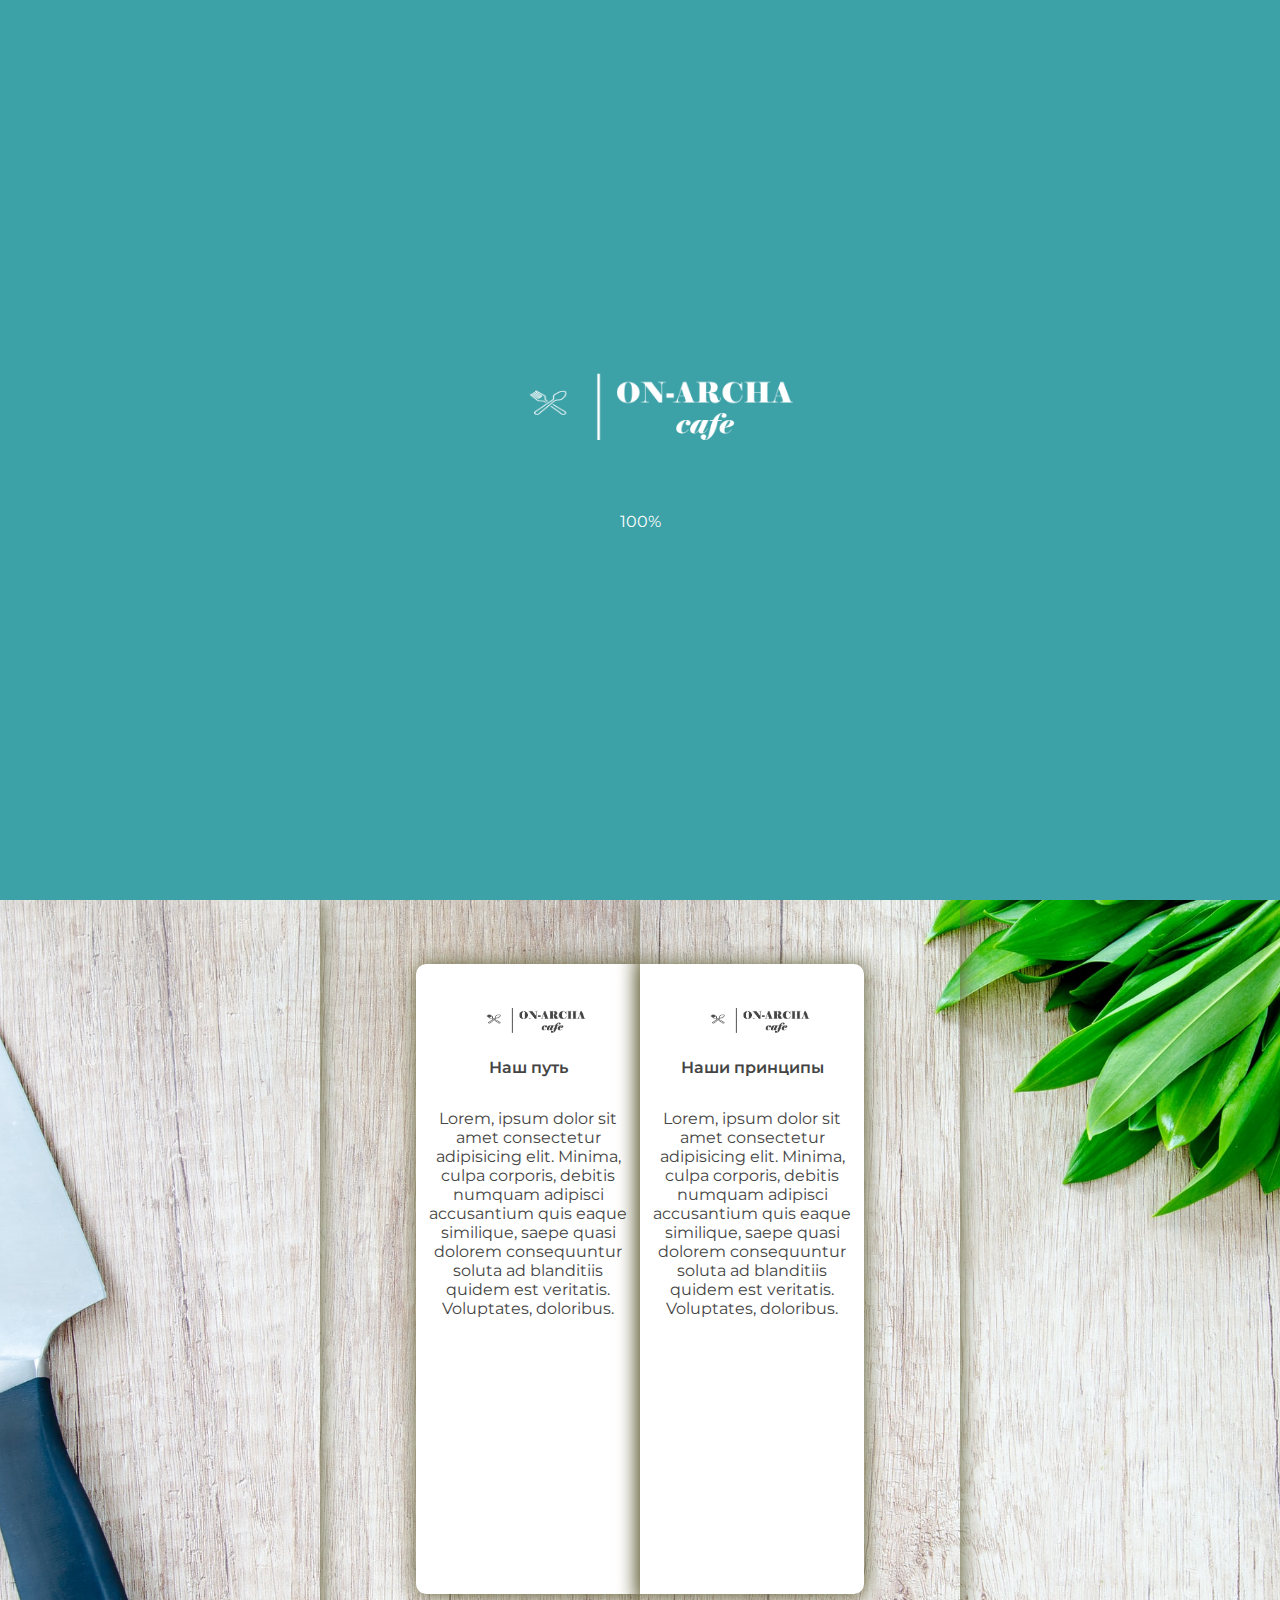
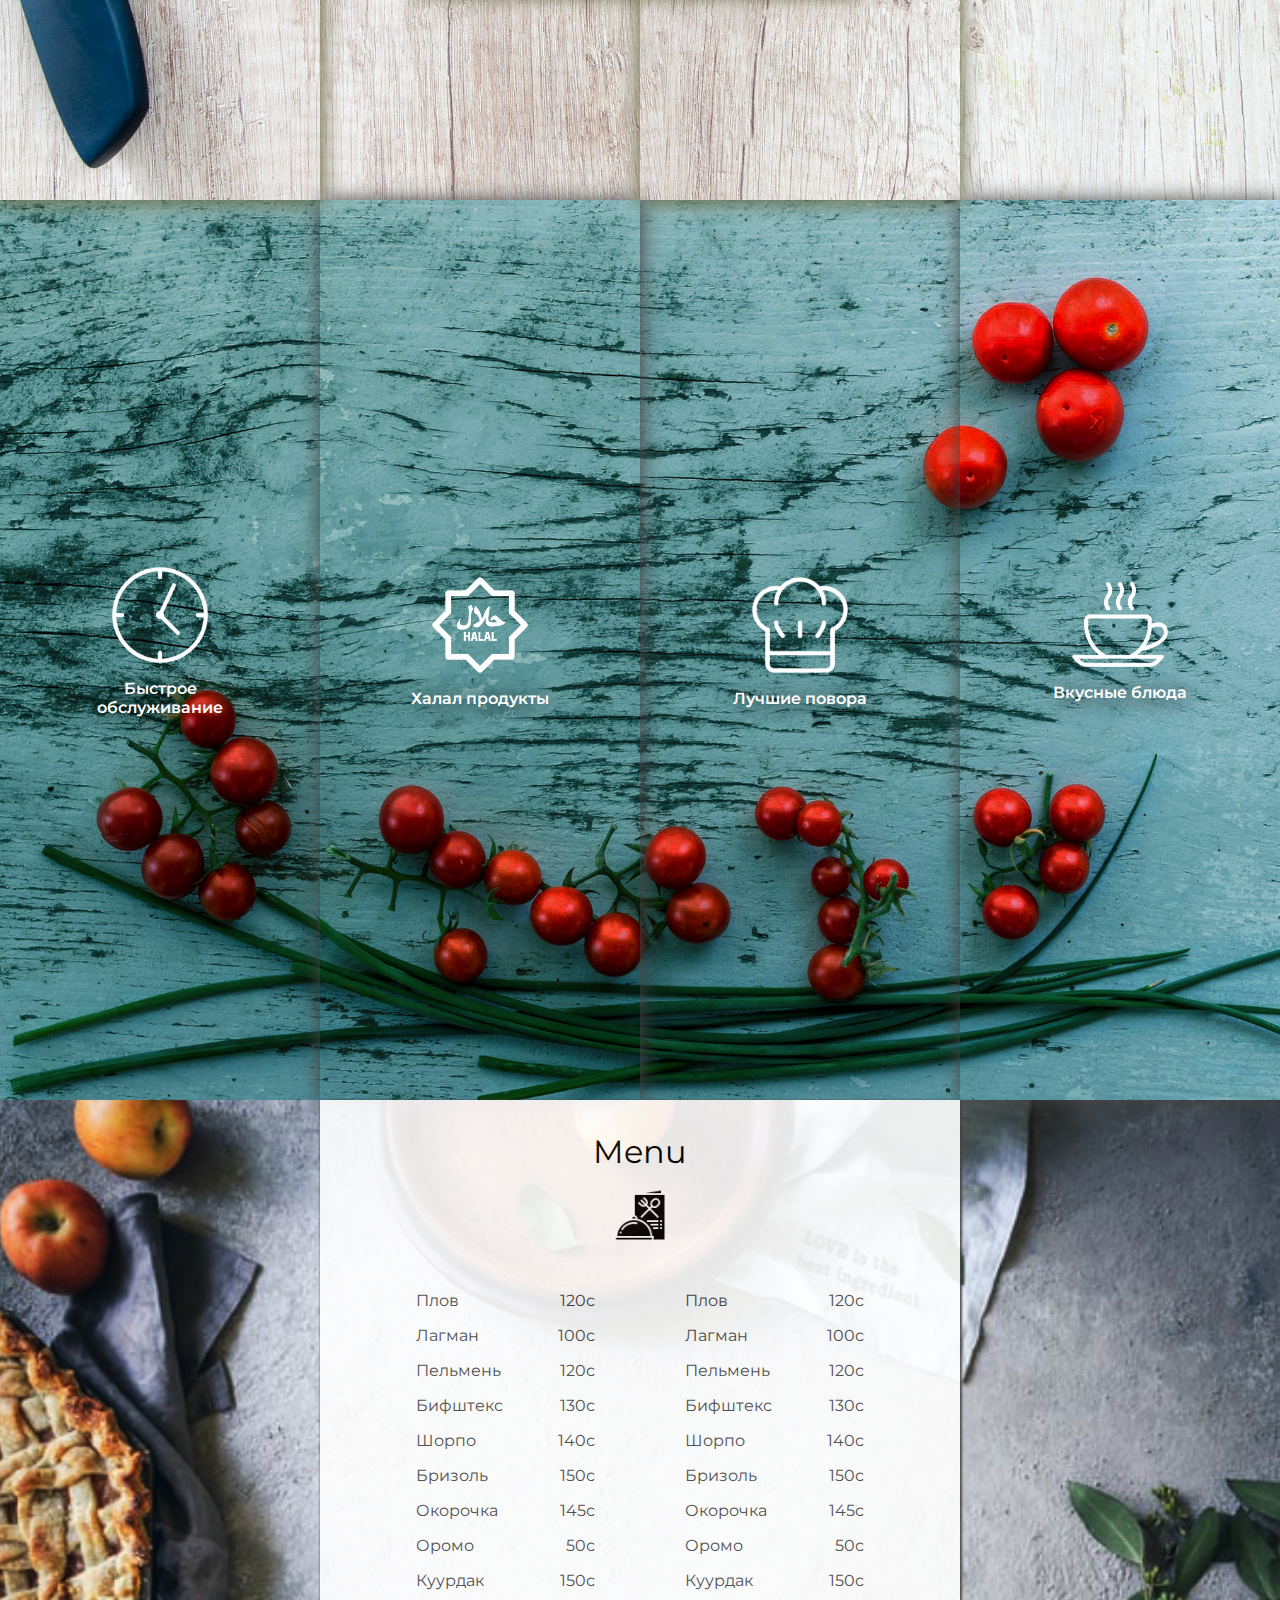
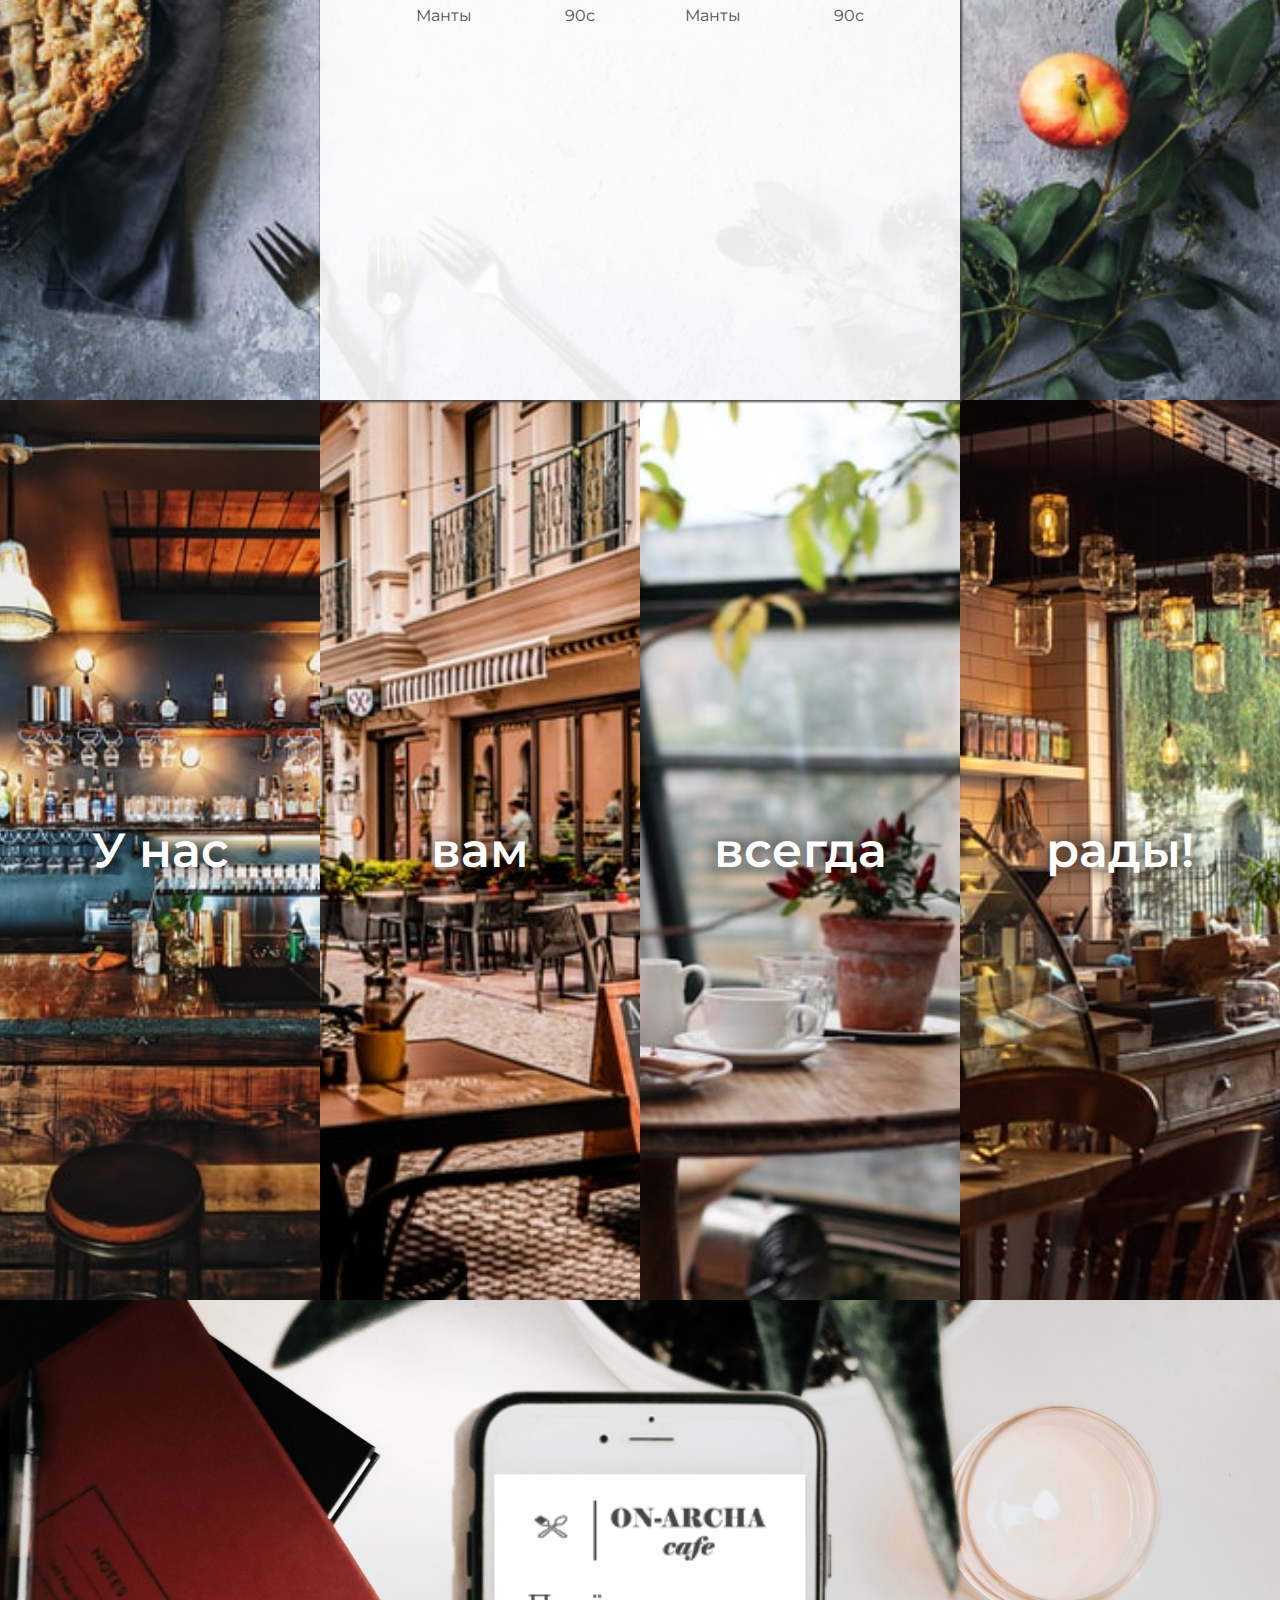
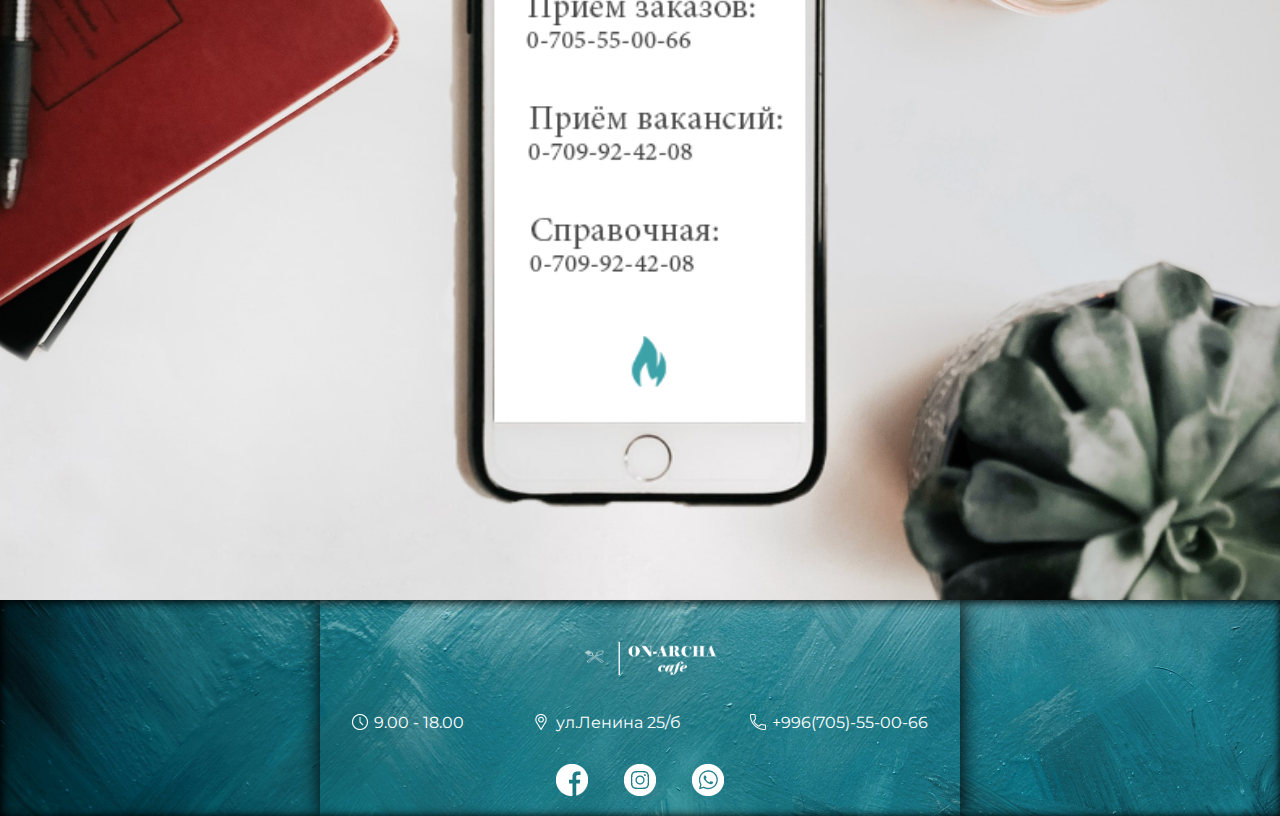
<file: index.html>
<!DOCTYPE html>
<html lang="en">
<head>
    <meta charset="UTF-8">
    <meta name="viewport" content="width=device-width, initial-scale=1.0">
    <title>on-archa</title>
    <link href="./style/style.css" rel="stylesheet">
    <link href="https://fonts.googleapis.com/css?family=Montserrat:300,400,600,700&display=swap" rel="stylesheet">
    <link href="https://stackpath.bootstrapcdn.com/font-awesome/4.7.0/css/font-awesome.min.css" rel="stylesheet" integrity="sha384-wvfXpqpZZVQGK6TAh5PVlGOfQNHSoD2xbE+QkPxCAFlNEevoEH3Sl0sibVcOQVnN" crossorigin="anonymous">
    <link rel="icon" href="./icons/restaurant.png" type="image/x-icon">

</head>
<body>
    <div class="preloader">
        <div class="loader">
            <img src="/icons/logo.png" alt="icon">
            <span id="preloader-percent">0%</span>
        </div>
    </div>
    <div class="basket" onclick="basket.render()">       
            <i class="fa fa-shopping-basket" aria-hidden="true"></i>        
    </div>
    <section class="basket__window">

    </section>
    <section class="header" id="main">
        <nav>

            <div class="logo"><a><img src="icons/logo.png"></a></div>
            <div class="nav__link">
                <a href="#about">О нас</a>
                <a href="#menu">Наше меню</a>
                <a href="#gallery">Галерея</a>
                <a href="#contact">Контакты</a>
                <a href="/pages/catalog.html">Каталог</a>
            </div>
            <div class="call_block">
                <span>0-(705)-55-00-66</span>
                <a href="tel:+996705550066"><button class="btn">Заказать звонок</button></a>
            </div>
            <div class="menu_btn">
                <span class="burger"></span>
            </div>
        </nav>
        <div class="main_title">
            <h2>вкус чистого<br> мяса</h2>
            <h4>Уютное место для наслаждения блюдом</h4>
            <button class="btn"><a href="tel:+996705550066">Заказать звонок</a></button>
        </div>
    </section>
    <section class="about_us" id="about">
        <div class="about_block1 about_block_adaptive"></div>
        <div class="about_block">
            <div class="about_block_intro">
                <img src="/icons/logoBrown.png" alt="logo">
                <h4>Наш путь</h4>
                
                <p>Lorem, ipsum dolor sit amet consectetur adipisicing elit. Minima, culpa corporis, debitis numquam adipisci accusantium quis eaque similique, saepe quasi dolorem consequuntur soluta ad blanditiis quidem est veritatis. Voluptates, doloribus.</p>
            </div>
        </div>
        <div class="about_block1">
            <div class="about_block_intro">
                <img src="/icons/logoBrown.png" alt="logo">
                <h4>Наши принципы</h4>
                
                <p>Lorem, ipsum dolor sit amet consectetur adipisicing elit. Minima, culpa corporis, debitis numquam adipisci accusantium quis eaque similique, saepe quasi dolorem consequuntur soluta ad blanditiis quidem est veritatis. Voluptates, doloribus.</p>
            </div>
        </div>
        <div class="about_block about_block_adaptive"></div>
    </section>
    <section class="our_facts">
        <div class="our_facts_blocks">
            <img src="icons/clock.png" alt="icon">
            <span>Быстрое обслуживание</span>
        </div>
        <div class="our_facts_blocks our_facts_blocks1">
            <img src="icons/islam.png" alt="icon">
            <span>Халал продукты</span>
        </div>
        <div class="our_facts_blocks">
            <img src="icons/chef.png" alt="icon">
            <span>Лучшие повора</span>
        </div>
        <div class="our_facts_blocks our_facts_blocks1">
            <img src="icons/food.png" alt="icon">
            <span>Вкусные блюда</span>
        </div>
    </section>
    <section class="menu" id="menu">
        <div class="menu_block">
            <span class="menu_title">Menu</span>
            <img src="/icons/restaurant.png" alt="icon">
            <div class="menu_lists"><div class="menu_list">
                <div class="menu_list_elem"><span>Плов</span>
                <span>120с</span></div>
                <div class="menu_list_elem"><span>Лагман</span>
                <span>100с</span></div>
                <div class="menu_list_elem"><span>Пельмень</span>
                <span>120с</span></div>
                <div class="menu_list_elem"><span>Бифштекс</span>
                <span>130с</span></div>
                <div class="menu_list_elem"><span>Шорпо</span>
                <span>140с</span></div>
                <div class="menu_list_elem"><span>Бризоль</span>
                <span>150с</span></div>
                <div class="menu_list_elem"><span>Окорочка</span>
                <span>145с</span></div>
                <div class="menu_list_elem"><span>Оромо</span>
                <span>50с</span></div>
                <div class="menu_list_elem"><span>Куурдак</span>
                <span>150с</span></div>
                <div class="menu_list_elem"><span>Манты</span>
                <span>90с</span></div>
            </div>
            <div class="menu_list">
                <div class="menu_list_elem"><span>Плов</span>
                <span>120с</span></div>
                <div class="menu_list_elem"><span>Лагман</span>
                <span>100с</span></div>
                <div class="menu_list_elem"><span>Пельмень</span>
                <span>120с</span></div>
                <div class="menu_list_elem"><span>Бифштекс</span>
                <span>130с</span></div>
                <div class="menu_list_elem"><span>Шорпо</span>
                <span>140с</span></div>
                <div class="menu_list_elem"><span>Бризоль</span>
                <span>150с</span></div>
                <div class="menu_list_elem"><span>Окорочка</span>
                <span>145с</span></div>
                <div class="menu_list_elem"><span>Оромо</span>
                <span>50с</span></div>
                <div class="menu_list_elem"><span>Куурдак</span>
                <span>150с</span></div>
                <div class="menu_list_elem"><span>Манты</span>
                <span>90с</span></div>
            </div></div>
        </div>
    </section>
    <section class="gallery" id="gallery">
        <div class="gallery_block gallery_block1"><span>У нас</span></div>
        <div class="gallery_block gallery_block2"><span>вам</span></div>
        <div class="gallery_block gallery_block3"><span>всегда</span></div>
        <div class="gallery_block gallery_block4"><span>рады!</span></div>
    </section>
    <section class="contacts" id="contact">
        <div data-speed="10" class="layer layer-1"></div>
        <div data-speed="40" class="layer layer-2"></div>
    </section>
    <footer>
        <div class="footer__block">
        <a href="#main"><img src="/icons/logo.png"></a>
        <div class="footer__contacts">
            <div class="footer__contacts-worktime">
                <img src="/icons/clock (1).png" alt="icon">
                <span>9.00 - 18.00</span>
            </div>
            <div class="footer__contacts-location">
                <img src="/icons/location.png" alt="icon">
                <span>ул.Ленина 25/б</span>
            </div>
            <div class="footer__contacts1-number">
                <img src="/icons/phoneIcon.png" alt="icon">
                <span><a href="tel:+996705550066">+996(705)-55-00-66</a></span>
            </div>
        </div>
        <div class="social">
            <a href="#"><img src="/icons/facebook.png" alt="icon"></a>
            <a href="#"><img src="/icons/instagram.png" alt="icon"></a>
            <a href="#"><img src="/icons/whatsapp.png" alt="icon"></a>
        </div>
    </div>
    </footer>

    <script src="./script/index.js"></script>
    <script src="./script/root.js"></script>
    <script src="./script/localStorage.js"></script>
    <script src="/script/script.js"></script>
    <script src="script/basket.js"></script>
    
</body>
</html>
</file>
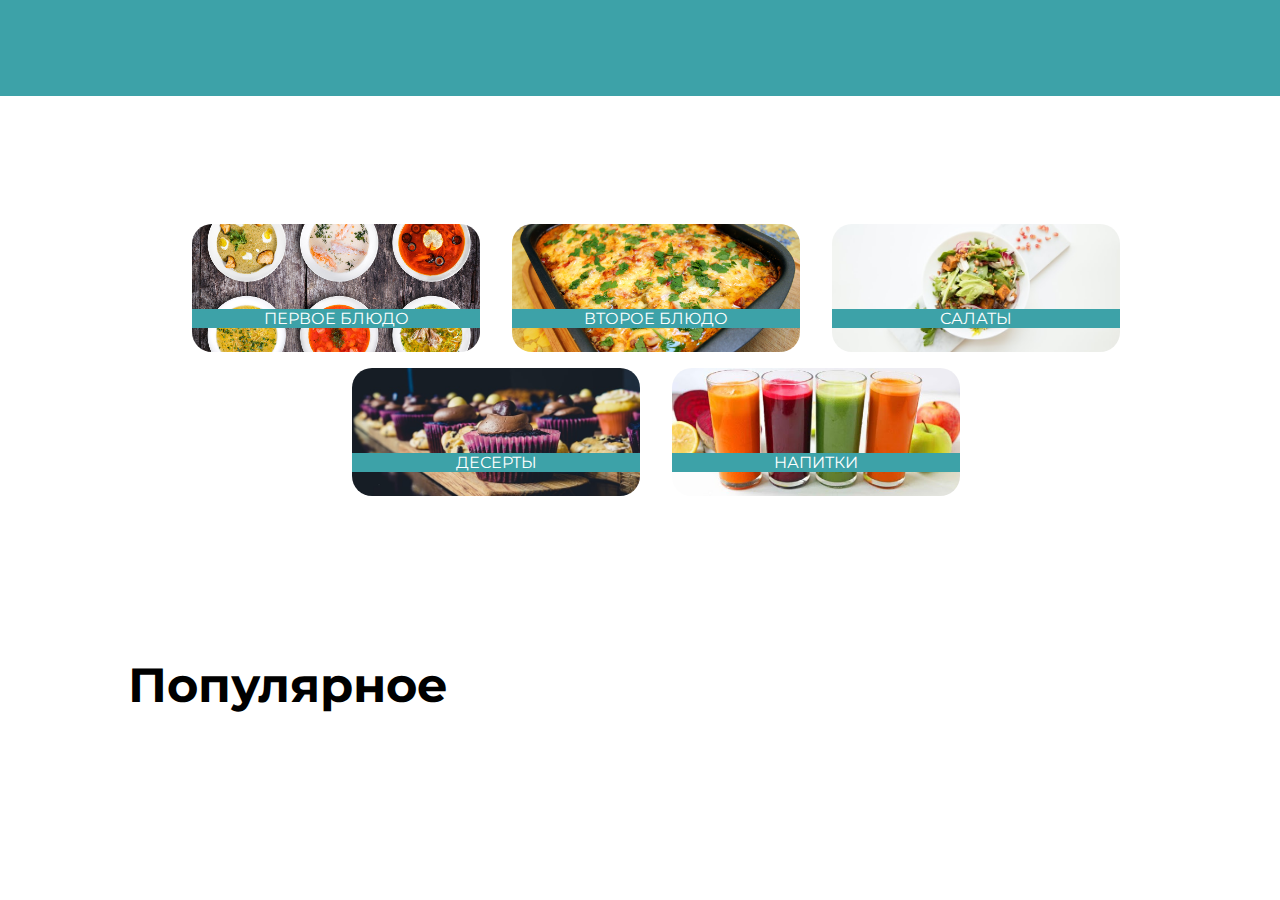
<file: pages/catalog.html>
<!DOCTYPE html>
<html lang="en">
<head>
    <meta charset="UTF-8">
    <meta name="viewport" content="width=device-width, initial-scale=1.0">
    <title>on-archa</title>
    <link href="https://stackpath.bootstrapcdn.com/font-awesome/4.7.0/css/font-awesome.min.css" rel="stylesheet" integrity="sha384-wvfXpqpZZVQGK6TAh5PVlGOfQNHSoD2xbE+QkPxCAFlNEevoEH3Sl0sibVcOQVnN" crossorigin="anonymous">
    <link href="https://fonts.googleapis.com/css?family=Montserrat:300,400,600,700&display=swap" rel="stylesheet">
    <link href="../style/catalog.css" rel="stylesheet">
    <link rel="icon" href="../icons/restaurant.png" type="image/x-icon">
    
</head>
<body>
    <nav>
        <div class="header"></div>
    </nav>
    <div class="basket__window"></div>
    <section class="search_block">

    </section>
    <section>
        <div class="catalog">
            <div class="catalog__card first--course"><span>Первое блюдо</span></div>
            <div class="catalog__card second--course"><span>Второе блюдо</span></div>
            <div class="catalog__card salad"><span>Салаты</span></div>
            <div class="catalog__card desert"><span>Десерты</span></div>
            <div class="catalog__card drinks"><span>Напитки</span></div>
        </div>
    </section>
        <div class="catalog__items">
        </div>
    <section>
        <div></div>
    </section>
    <section class="popular">
        <h3>Популярное</h3>
        <div class="popular__catalog">
                </div>
            </div>
        </div>
    </section>
    
    
    <script src="../script/basket.js"></script>
    <script src="../script/localStorage.js"></script>
    <script src="../script/index.js"></script>
    <script src="../script/root.js"></script>
    <script src="../script/header.js"></script>
    <script src="../script/catalog.js"></script>
    

</body>
</html>
</file>
<file: style/style.css>
:root{
    --btn_color: #69663F;
    --bg_color: #444;
    --bgc_add: #3da2a8;
    font-size: calc(1vw + 0.2em);
}

*{
    margin: 0;
    padding: 0;
    font-family: 'Montserrat', sans-serif;
    box-sizing: border-box;
}

::-webkit-scrollbar{
    width: 4px;
    background-color: var(--btn_color);
}

::-webkit-scrollbar-thumb{
    background: var(--bg_color);
    border-radius: 6px;
}

a{
    text-decoration: none;
    color: #fff;
}

.preloader{
    position: fixed;
    width: 100%;
    height: 100%;
    background-color: #3da2a8;
    z-index: 4;
    transition: all 1s;
    opacity: 1;
    visibility: visible;
}

.basket{
    position: fixed;
    right: 0;
    top: 50%;
    background-color: #fff;
    border-radius: 50%;
    width: 4em;
    height: 4em;
    display: flex;
    justify-content: center;
    align-items: center;
    transition: ease-in-out 0.2s;
    cursor: pointer;
    box-shadow: 1px 1px 20px 1px #000;
}

.basket:hover{
    box-shadow: inset 1px 1px 20px 1px #000;;
}

.basket:hover i{
    color: var(--bgc_add);
}

.basket i{
    color: darkgreen;
    font-size: 2em;
    transition: ease-in-out 0.4s;
}


.basket{
    display: flex;
    align-items: center;
}

.basket i{
    font-size: 2em;
    transition: ease-in-out 0.3s;
}

.basket span{
    background-color: red;
    color: #fff;
    border-radius: 50%;
    display: flex;
    width: 1.5em;
    height: 1.5em;
    justify-content: center;
    align-items: center;
    transform: translateX(-7px);
}

.basket__window--item{
    position: fixed;
    width: 100vw;
    height: 100%;
    background-color: rgba(31, 30, 30, 0.863);
    z-index: 5;
}

.total button{
    padding: 8px 15px;
    border-radius: 10px;
    box-shadow: none;
    background-color: var(--bgc_add);
    color: #fff;
    border: 1px solid var(--bgc_add);
    transition: all ease-in-out 0.2s;
    cursor: pointer;
}

.total button:focus{
    outline: none;
}

.total button:hover{
    border-radius: 20px;
}

.goods--info{
    background-color: #fff;
    width: 80%;
    margin-left: 10%;
    margin-top: 1em;
    padding: 20px 15px;
    overflow-y: scroll;
    height: 80%;
}

.goods--info > .span{
    width: 2em;
    height: 1px;
    background-color: rgb(99, 99, 99);
    position: relative;
    margin-left: auto;
    transform: rotate(45deg);
    margin-top: 1em;
    cursor: pointer;
}

.goods--info .span::before{
    content: "";
    width: 2em;
    height: 1px;
    background-color: rgb(99, 99, 99);
    position: absolute;
    transform: rotate(90deg);
}

.basket__window--item .line{
    width: 100%;
    height: 1px;
    background-color: black;

}

.total span > span{
    margin-left: 1em;
    font-weight: 600;
}

.goods--info > div{
    display: flex;
    justify-content: space-between;
    align-items: center;
}

.goods--info > div + div{
    margin-top: 2em;
}

.good--info img{
    width: 8em;
}

.good--info{
    display: flex;
}

.good--info__name{
    display: flex;
    flex-direction: column;
    justify-content: space-around;
    margin-left: 0.7em;
}

.good--info__name span{
    font-weight: 600;
}


.good--info__name span + span{
    color: rgb(148, 148, 148);
    font-weight: 400;
}

.basket--price__block{
    display: flex;
    align-items: center;
}

.basket--price__block span{
    margin-right: 1.5em;
}

.basket--price__block i{
    margin-right: 0.4em;
    font-size: 1.5em;
    transform: rotate(45deg);
    cursor: pointer;
    color: red;
}

.form__block{
    display: flex;
    flex-direction: column;
}

.form__block h3{
    margin-top: 0.2em;
    margin-bottom: 1em;
    font-size: 2em;
}

.form__block form{
    display: flex;
    flex-direction: column;
}

.form__block form input{
    margin-top: 2.5em;
    border: none;
    border-bottom: 1px solid black;
    width: 20em;
    outline: none;
    padding: 5px;
    transition: ease-in-out 0.3s;
}

.form__block form input:focus{
    padding-left: 15px;
}

.form__block button{
    margin-top: 4em;
    border-radius: 10px;
    border: none;
    background-color: var(--bgc_add);
    padding: 10px 0;
    width: 10em;
    color: #fff;
    align-self: center;
    cursor: pointer;
    transition: ease-in-out 0.3s;
    outline: none;
}

.form__block button:hover{
    border-radius: 30px;
    background-color: #fff;
    border: 1px solid var(--bgc_add);
    color: var(--bgc_add);
}

.order__list{
    display: none;
}

.loader span{
    color: #fff;
}

.done{
    opacity: 0;
    visibility: hidden;
}

.loader{
    height: 20em;
    width: 20em;
    position: absolute;
    top: calc(50% - 10em);
    left: calc(50% - 10em);
    text-align: center;
}

.loader img{
    width: 100%;
    animation: 2s appearance forwards;
}

@keyframes appearance {
    0%{
        opacity: 0;
    }
    100%{
        opacity: 1;
    }
}

.header{
    width: 100%;
    height: 100vh;
    background: url(../images/main_bg1.jpg) center center / cover;
}

.logo{
    width: 12em;
}

nav img{
    width: 100%;
}

nav{
    display: flex;
    justify-content: space-between;
    align-items: center;
    width: 80%;
    margin-left: 10%;
}

.nav__link a{
    margin-left: 1.2em;
    color: #fff;
    font-size: 0.8rem;
    font-weight: 600;
    transition: ease-in 0.3s;
}

.nav__link a:hover{
    color: var(--bg_color)
}

.call_block{
    display: flex;
    flex-direction: column;
    text-align: center;
}

.call_block span{
    color: #fff;
    font-weight: 700;
    margin-bottom: 1em;
    margin-top: 2em;
}

.btn{
    padding: 1em 2em;
    background-color: var(--btn_color);
    color: #fff;
    border: 1px solid #fff;
    cursor: pointer;
    transition: 0.5s;
    border-radius: 10px;
    
}

.btn:focus{
    outline: none;
}

.btn:hover{
    color: var(--btn_color);
    background-color: #fff;
    border-radius: 50px;
}

.main_title{
    width: 80%;
    margin-left: 10%;
}

.main_title h2{
    font-size: 4rem;
    text-transform: uppercase;
    margin-top: 0.8em;
    color: #fff;
}

.main_title h4{
    color: #fff;
    margin-top: 0.2em;
    font-weight: 400;
}

.main_title button{
    margin-top: 3em;
    border: 1px solid var( --btn_color);
    background-color: #fff;
    color: var( --btn_color);
}

.main_title button a{
    color: var(--btn_color);
}

.main_title button:hover{
    border: 1px solid #fff;
    background-color: var( --btn_color);
}

.main_title button:hover a{
    color: #fff;
}

.about_us{
    width: 100%;
    height: 100vh;
    background: url(../images/aboutUs.jpg) center center / cover;
    display: flex;
}

.about_block{
    width: 25%;
    height: 100%;
}

.about_block1{
    box-shadow: 1px 1px 20px 1px var(--btn_color);
    width: 25%;
    height: 100%;
}

.about_block1:hover{
    box-shadow: 1px 1px 2px 1px var(--btn_color);
}

.about_block_intro{
    height: 70%;
    width: 70%;
    background-color: #fff;
    box-shadow: 1px 1px 20px 1px var(--btn_color);
    margin-top: 4em;
    display: flex;
    flex-direction: column;
    align-items: center;
    padding: 0.8em;
    text-align: center;
    color: var(--bg_color);
}

.about_block div{
    margin-left: auto;
    border-radius: 10px 0 0 10px;
}

.about_block1 div{
    margin-right: auto;
    border-radius: 0 10px 10px 0;
}

.about_block_intro h4{
    font-weight: 600;
    color: var(--bg_color);
    margin-bottom: 2em;
}

.about_block_intro img{
    width: 60%;
}

.our_facts{
    display: flex;
    background: url(/images/facts.jpg) center center / cover;
    width: 100%;
    height: 100vh;
}

.our_facts_blocks{
    width: 25%;
    height: 100%;
    display: flex;
    flex-direction: column;
    align-items: center;
    justify-content: center;
    text-align: center;
}

.our_facts_blocks1{
    box-shadow: 1px 1px 20px 1px #444;
}

.our_facts_blocks1:hover{
    box-shadow: 1px 1px 2px 1px #444;
}

.our_facts_blocks img{
    width: 30%;
}

.our_facts_blocks span{
    color: #fff;
    font-size: 1em;
    margin: 1em 4em;
    font-weight: 600;
    text-shadow: 2px 2px 20px #000;
}

.menu{
    width: 100%;
    height: 100vh;
    background: url(/images/menu.jpg) center center / cover;
}

.menu_block{
    background-color: #fff;
    height: 100%;
    width: 50%;
    margin-left: 25%;
    opacity: 0.9;
    box-shadow: 1px 1px 2px 1px #444;
    display: flex;
    flex-direction: column;
    text-align: center;
    align-items: center;
}

.menu_title{
    margin-top: 1em;
    font-size: 2em;
}

.menu_block img{
    width: 3.5em;
    margin-top: 1em;
    margin-bottom: 2em;
}

.menu_lists{
    display: flex;
    width: 70%;
    justify-content: space-between;
    color: var(--bg_color);
}

.menu_list{
    display: flex;
    flex-direction: column;
    width: 40%;
}

.menu_list_elem{
    margin-top: 1em;
    display: flex;
    width: 100%;
    justify-content: space-between;
}

.gallery{
    width: 100%;
    display: flex;
    height: 100vh;
}

.gallery_block{
    flex-basis: 25%;
    height: 100%;
    transition: all 0.2s;
    text-align: center;
    color: #fff;
    display: flex;
    align-items: center;
    justify-content: center;
}

.gallery_block span{
    font-size: 3em;
    font-weight: 600;
    text-shadow: 0 0 20px #000;
}

.gallery_block:hover{
    flex-basis: 50%;
}

.gallery_block1{
    background: url(/images/gallery1.jpg) center center / cover;
}

.gallery_block2{
    background: url(/images/gallery2.jpg) center center / cover;
}

.gallery_block3{
    background: url(/images/gallery3.jpg) center center / cover;
}

.gallery_block4{
    background: url(/images/gallery4.jpg) center center / cover;
}

.contacts{
    height: 100vh;
    width: 100%;
    display: flex;
    justify-content: center;
    align-items: center;
    position: relative;
    overflow: hidden;
}

.layer-1{
    position: absolute;
    width: 105%;
    height: 100%;
    background: url(/images/contact.jpg) center center / cover;
    top: 0;
    left: -5%;
}

.layer-2{
    background: url(/icons/phone.png) center center / cover;
    width: 40%;
    height: 90%;
    position: absolute;
}

footer{
    background: url(/images/footer_bg.jpg) center center / cover;
    width: 100%;
    box-shadow: inset 1px 1px 10px 1px #000;;
}

.footer__block{
    width: 50%;
    margin-left: 25%;
    margin-right: 25%;
    box-shadow: 1px 1px 20px 1px #000;
    display: flex;
    flex-direction: column;
    align-items: center;
}

footer img{
    width: 10em;
}

.footer__contacts{
    display: flex;
    justify-content: space-between;
    align-items: center;
    width: 90%;
}

.footer__contacts div{
    display: flex;
    align-items: center;
    color: #fff;
}

.footer__contacts div span{
    margin-left: 0.4em;
}

.footer__contacts div span a{
    color: #fff;
    transition: all 0.2s;
}

.footer__contacts div span a:hover{
    text-decoration: underline;
}


.footer__contacts img{
    width: 1em;
}

.social{
    margin-top: 2em;
    margin-bottom: 1em;
}

.social img{
    width: 2em;
}

.social a + a{
    margin-left: 2em;
}




@media screen and (max-width: 900px){
    .nav__link{
    position: fixed;
    top: 0;
    left: -100%;
    width: 100%;
    height: 100%;
    background-color: #444;
    display: flex;
    flex-direction: column;
    text-align: center;
    align-items: center;
    z-index: 3;
    justify-content: center;
    transition: ease-out 0.4s;
    }

    .nav__link__active{
        left: 0;
    }

    .nav__link a{
        font-size: 2.5em;
        margin-top: 1em;
    }

    .nav__link a:hover{
        color: var(--btn_color);
    }

    .call_block{
        display: none;
    }

    .menu_btn{
        position: relative;
        width: 4em;
        height: 4em;
        z-index: 3;
        background-color: #fff;
        border-radius: 50%;
    }

    .menu_btn:hover{
        cursor: pointer;
    }

    .burger{
        width: 2em;
        background-color: var(--bgc_add);
        top:50%; margin-top: -1px;
        left: 50%; margin-left: -1em;
        height: 2px;
        position: absolute;
        z-index: 3;
    }

    .burger::after,
    .burger::before{
        content: " ";
        height: 2px;
        background-color: var(--bgc_add);
        position: absolute;
        transition: ease-in 0.5s;
    }

    .burger::before{
        transform: translateY(-0.6em);
        width: 2em;
    }

    .burger::after{
       transform: translateY(0.6em);
       width: 2em;
    }

    .burger__active::after{
        transform: rotate(35deg);
        transform-origin: left bottom;
        width: 1em;
        background-color: var(--bg_color);
    }

    .burger__active::before{
        transform: rotate(-35deg);
        transform-origin: left top;
        width: 1em;
        background-color: var(--bg_color);
    }

    .burger__active{
        background-color: var(--bg_color);
    }

    .logo{
        width: 15em;
    }
    
}

@media screen and (max-width: 780px){
    .logo{
        width: 20em;
    }

    .about_us{
        height: 70vh;
    }

    .our_facts{
        height: 70vh;
    }

    .menu{
        height: 70vh;
    }

    .gallery{
        height: 70vh;
    }

    footer img{
        width: 15em;
    }

    .footer__contacts{
        flex-direction: column;
    }

    .footer__contacts div + div{
        margin-top: 1em;
    }

    .footer__contacts span{
        font-size: 1.5em;
    }
}

@media screen and (max-width: 600px){
    .about_us{
        height: 60vh;
    }

    .our_facts{
        height: 60vh;
    }

    .menu{
        height: 60vh;
    }

    .gallery{
        height: 60vh;
    }

    .menu_btn{
        width: 4.5em;
        height: 4.5em;
    }

    .logo{
        width: 25em;
    }

    .main_title h2{
        font-size: 5rem;
    }

    .main_title h4{
        font-size: 1.7rem;
        max-width: 18em;
    }

    .layer-2{
        height: 65%;
    
    }

    .about_block, .about_block1{
        width: 50%;
    }

    .about_block_adaptive{
        display: none;
    }
}

@media screen and (max-width: 490px){
    .about_block_intro{
        padding: 3.5em;
    }

    .main_title button{
        background-color: var(--btn_color);

        border: 1px solid #fff
    }

    .main_title button a{
        color: #fff;
    }

    .main_title button:hover{
        border: 1px solid var( --btn_color);
        background-color: #fff;
    }

    .main_title button a:hover{
        color: var( --btn_color);
    }

    .menu_block{
        width: 66%;
        margin-left: 17%;
    }

    .gallery{
        flex-direction: column;
        height: 100vh;
    }

    .layer-2{
        height: 50%;
        width: 50%;
    }

    .footer__block{
        width: 70%;
        margin-left: 15%;
    }

    footer img{
        width: 20em;
    }

    .footer__contacts{
        margin-top: -1em;
    }

    .footer__contacts div span{
        font-size: 2em;
    }

    .footer__contacts img{
        width: 1.7em;
    }

    .social{
        margin-top: 4em;
        margin-bottom: 3em;
    }

    .social img{
        width: 3.5em;
    }

    .social a + a{
        margin-left: 5em;
    }
}
</file>
<file: style/catalog.css>
:root{
    --btn_color: #69663F;
    --bg_color: #444;
    --bgc_add: #3da2a8;
    font-size: calc(1vw + 0.2em);
}

*{
    margin: 0;
    padding: 0;
    font-family: 'Montserrat', sans-serif;
    box-sizing: border-box;
}

::-webkit-scrollbar{
    width: 4px;
    background-color: var(--btn_color);
}

::-webkit-scrollbar-thumb{
    background: var(--bg_color);
    border-radius: 6px;
}

a{
    text-decoration: none;
    color: #fff;
}

.header{
    width: 100%;
    padding-left: 10%;
    padding-right: 10%;
    background-color: var(--bgc_add);
    height: 6em;
    display: flex;
    justify-content: space-between;
    align-items: center;
}

nav img{
    width: 12em;
}

nav input{
    border-radius: 20px;
    width: 30em;
    height: 2em;
    border: none;
    padding: 0 10px;
}

nav input:focus{
    outline: none;
}

.basket{
    display: flex;
    align-items: center;
}

.basket i{
    font-size: 2em;
    transition: all ease-in-out 0.3s;
    color: #fff;
}

.basket i:hover{
    color: var(--btn_color);
}

.basket span{
    background-color: red;
    color: #fff;
    border-radius: 50%;
    display: flex;
    width: 1.5em;
    height: 1.5em;
    justify-content: center;
    align-items: center;
    transform: translateX(-7px);
    transition: all ease-in-out 0.2s;
}

.basket__window--item{
    position: fixed;
    width: 100vw;
    height: 100%;
    background-color: rgba(31, 30, 30, 0.863);
    z-index: 10;
    top: 0;
}

.goods--info{
    background-color: #fff;
    width: 80%;
    margin-left: 10%;
    margin-top: 1em;
    padding: 20px 15px;
    overflow-y: scroll;
    height: 80%;
}

.goods--info > .span{
    width: 2em;
    height: 1px;
    background-color: rgb(99, 99, 99);
    position: relative;
    margin-left: auto;
    transform: rotate(45deg);
    margin-top: 1em;
    cursor: pointer;
}

.goods--info .span::before{
    content: "";
    width: 2em;
    height: 1px;
    background-color: rgb(99, 99, 99);
    position: absolute;
    transform: rotate(90deg);
}

.basket__window--item .line{
    width: 100%;
    height: 1px;
    background-color: black;

}

.total span > span{
    margin-left: 1em;
    font-weight: 600;
}

.total button{
    padding: 8px 15px;
    border-radius: 10px;
    box-shadow: none;
    background-color: var(--bgc_add);
    color: #fff;
    border: 1px solid var(--bgc_add);
    transition: all ease-in-out 0.2s;
    cursor: pointer;
}

.total button:focus{
    outline: none;
}

.total button:hover{
    border-radius: 20px;
}

.goods--info > div{
    display: flex;
    justify-content: space-between;
    align-items: center;
}

.goods--info > div + div{
    margin-top: 2em;
}

.good--info img{
    width: 8em;
}

.good--info{
    display: flex;
}

.good--info__name{
    display: flex;
    flex-direction: column;
    justify-content: space-around;
    margin-left: 0.7em;
}

.good--info__name span{
    font-weight: 600;
}


.good--info__name span + span{
    color: rgb(148, 148, 148);
    font-weight: 400;
}

.basket--price__block{
    display: flex;
    align-items: center;
}

.basket--price__block span{
    margin-right: 1.5em;
}

.basket--price__block i{
    margin-right: 0.4em;
    font-size: 1.5em;
    transform: rotate(45deg);
    cursor: pointer;
    color: red;
}

.form__block{
    display: flex;
    flex-direction: column;
}

.form__block h3{
    margin-top: 0.2em;
    margin-bottom: 1em;
    font-size: 2em;
}

.form__block form{
    display: flex;
    flex-direction: column;
}

.form__block form input{
    margin-top: 2.5em;
    border: none;
    border-bottom: 1px solid black;
    width: 20em;
    outline: none;
    padding: 5px;
    transition: ease-in-out 0.3s;
}

.form__block form input:focus{
    padding-left: 15px;
}

.form__block button{
    margin-top: 4em;
    border-radius: 10px;
    border: none;
    background-color: var(--bgc_add);
    padding: 10px 0;
    width: 10em;
    color: #fff;
    align-self: center;
    cursor: pointer;
    transition: ease-in-out 0.3s;
    outline: none;
}

.form__block button:hover{
    border-radius: 30px;
    background-color: #fff;
    border: 1px solid var(--bgc_add);
    color: var(--bgc_add);
}

.order__list{
    display: none;
}

.search_block{   
    margin-top: 4em;
}

.search_block ul{
    list-style: none;
}

.search_block ul{
    display: flex;
    flex-wrap: wrap;
    justify-content: center;
}

.search_block ul li{
    margin-left: 3em;
    margin-top: 2em;
}

section{
    width: 80%;
    margin-left: 10%;
    display: flex;
    justify-content: center;
}

.catalog{
    display: flex;
    flex-wrap: wrap;
    margin-top: 3em;
    justify-content: center;
}

.catalog__card{
    min-width: 18em;
    background: url(/images/gallery1.jpg) center center / cover;
    height: 8em;
    margin-top: 1em;
    margin-left: 2em;
    display: flex;
    justify-content: center;
    text-align: center;
    align-items: flex-end;
    background-color:rgba(56,255,255,0.1);
    border-radius: 20px;
    cursor: pointer;
    transition: all ease-in-out 0.2s;
}

.first--course{
    background: url(../images/firstCourse.jpg) center center / cover;
}

.second--course{
    background: url(../images/secondCourse.jpg) center center / cover;
}

.salad{
    background: url(../images/salad.jpg) center center / cover;
}

.desert{
    background: url(../images/desert.jpg) center center / cover;
}

.drinks{
    background: url(../images/drinks.jpg) center center / cover;
}

.catalog__card:hover{
    opacity: 0.5;
}

.catalog__card span{
    color: #fff;
    margin-bottom: 1.5em;
    width: 100%;
    background-color: var(--bgc_add);
    opacity: 1;
    text-transform: uppercase;
}

.catalog__items{
    width: 80%;
    margin-left: 10%;
    margin-top: 5em;
}

.catalog__items ul{
    list-style: none;
    display: flex;
    flex-wrap: wrap;
    justify-content: center;
}

.catalog__items ul li{
    margin-left: 2em;
}

.popular{
    margin-top: 5em;
    display: flex;
    flex-direction: column;
    
}

.popular h3{
    font-size: 3em;
}

.popular__catalog{
    width: 80%;
    margin-left: 10%;
    margin-right: 10%;
    margin-top: 5em;
}

.popular__card{
    display: flex;
    flex-direction: column;
    width: 18em;
    background-color: rgb(248, 248, 248);
    border-top-left-radius: 10px;
    border-top-right-radius:10px;
    overflow: hidden;
    transition: all ease-in-out 0.3s;
    box-shadow: 1px 1px 20px 1px var(--btn_color);
    height: 24em;
}

.popular__card:hover{
    transform: translateY(-10px);
}

.popular__catalog ul{
    display: flex;
    list-style: none;
    flex-wrap: wrap;
    justify-content: center;
}

.popular__catalog ul li{
    margin-left: 2em;
    margin-top: 1em;
}

.popular__card img{
    width: 100%;
}

.good--name{
    display: flex;
    justify-content: space-between;
    padding: 7px 10px;
}

.popular__card p{
    margin: 10px 10px;
}

.price--block{
    display: flex;
    justify-content: space-between;
    padding: 10px 10px;
}

.price--block span{
    font-weight: 600;
}

.plus{
    background-color: var(--bgc_add);
    border: 1px solid var(--bgc_add);
    border-radius: 50%;
    width: 2em;
    height: 2em;
    display: flex;
    justify-content: center;
    align-items: center;
    cursor: pointer;
    transition: all ease-in-out 0.3s;
}

.plus:hover{
    transform: rotate(90deg);
}

.plus i{
    color: #fff;
}

.active-plus-btn{
    background-color: red;
    transform: rotate(45deg);
    border: none;
}

@media screen and (max-width: 670px){
    .header{
        flex-direction: column;
        height: 100%;
        justify-content: center;
        padding-bottom: 5em;
    }

    nav img{
        width: 17em;
    }
    
    .basket{
        background-color: black;
        position: fixed;
        right: 0;
        top: 40%;
        background-color: var(--bgc_add);
        border-radius: 50%;
        width: 5em;
        height: 5em;
        display: flex;
        cursor: pointer;
    }

    .basket:hover span{
        transform: translateX(-15px);
        z-index: -1;
    }

    .basket i{
        margin-left: 25%;
    }

    .popular__card{
        height: 26em;
    }

    .popular__catalog ul li{
        margin-left: 3em;
        margin-top: 2em;
    }
}

@media screen and (max-width: 450px){
    nav input{
        width: 20em;
    }

    .catalog__card{
        width: 20em;
    }

    .catalog__card span{
        font-size: 1.5em;
    }

    .basket{
        height: 6em;
        width: 6em;
    }

    .basket i{
        font-size: 2.2em;
    }
}

@media screen and (max-width: 390px){
    .catalog__card + .catalog__card{
        margin-top: 2em;
    }
    
    .good--info img{
        width: 13em;
    }

    .good--info__name{
        font-size: 1.4em;
    }

    .basket--price__block span{
        font-size: 1.5em;
    }

    .basket--price__block i{
        font-size: 2.5em;
    }

    .total span{
        font-size: 1.4em;
    }

    .total button{
        font-size: 1.4em;
    }
}
</file>
